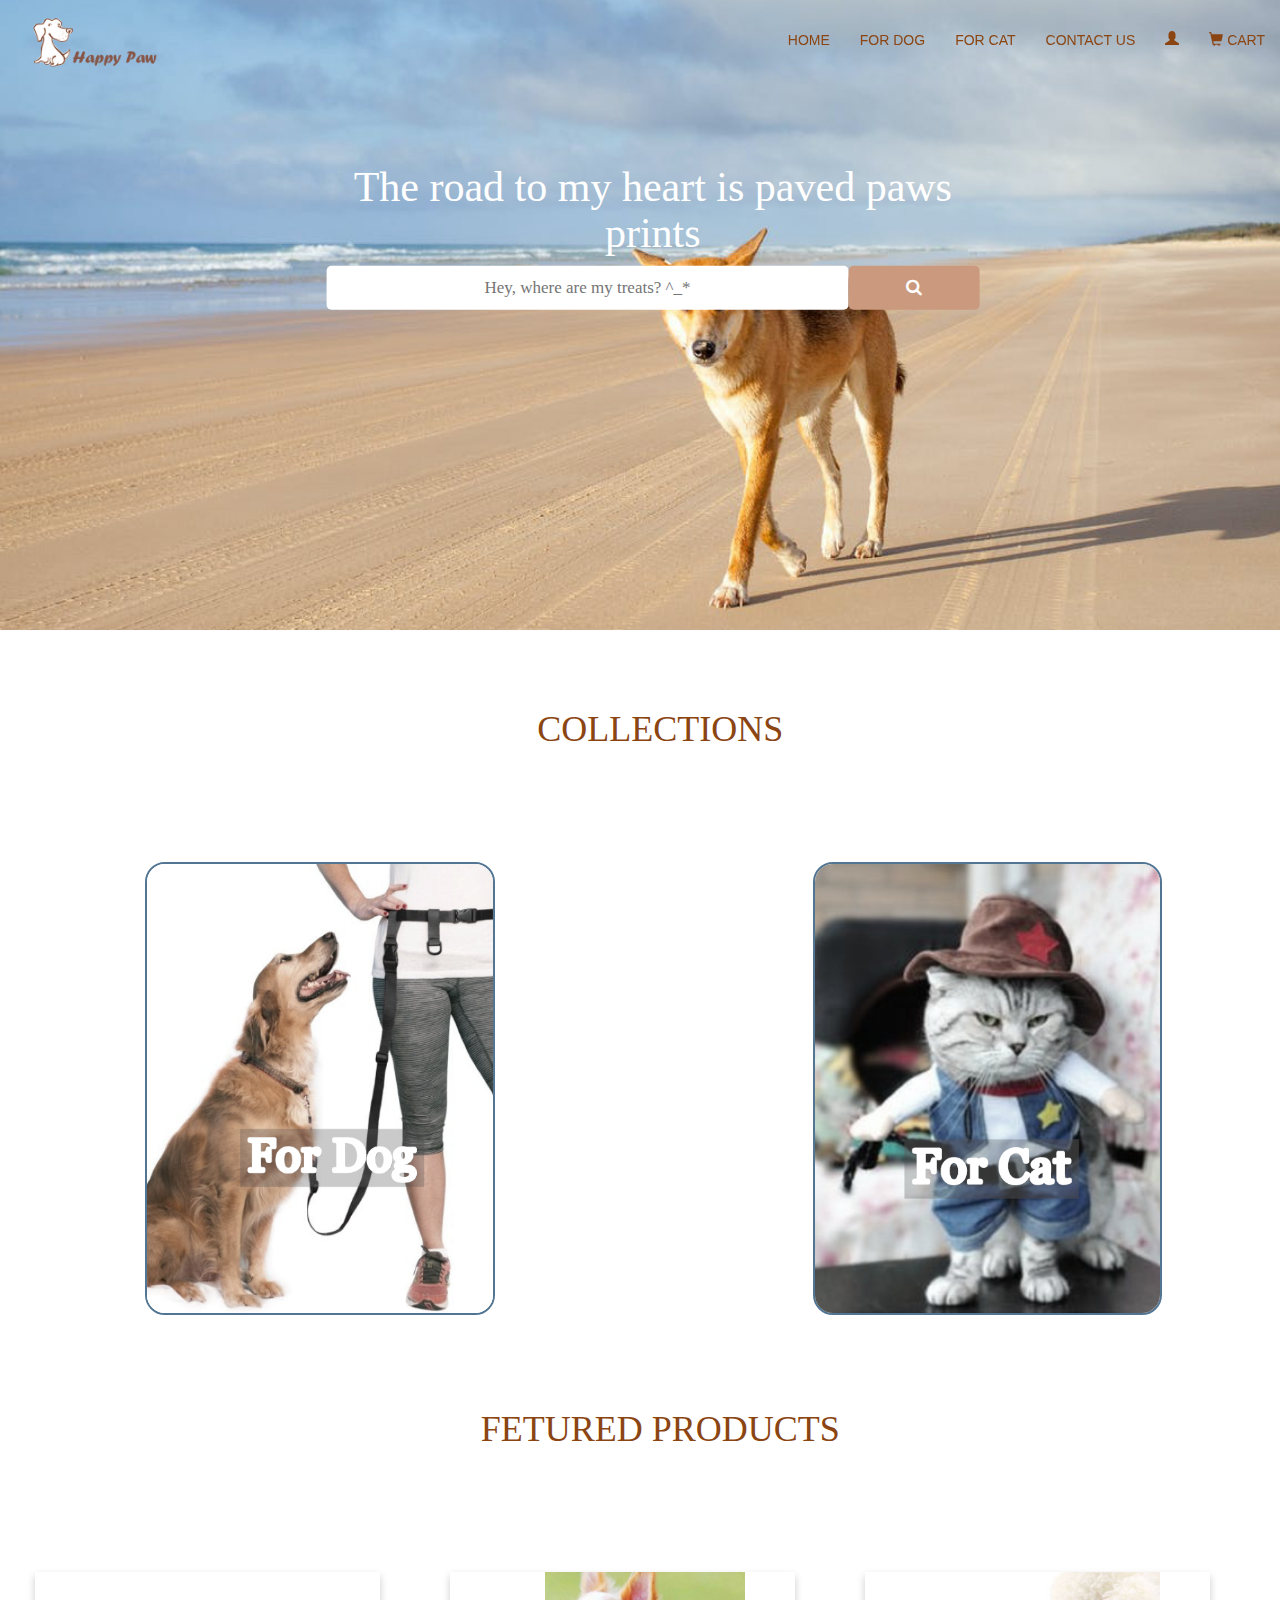
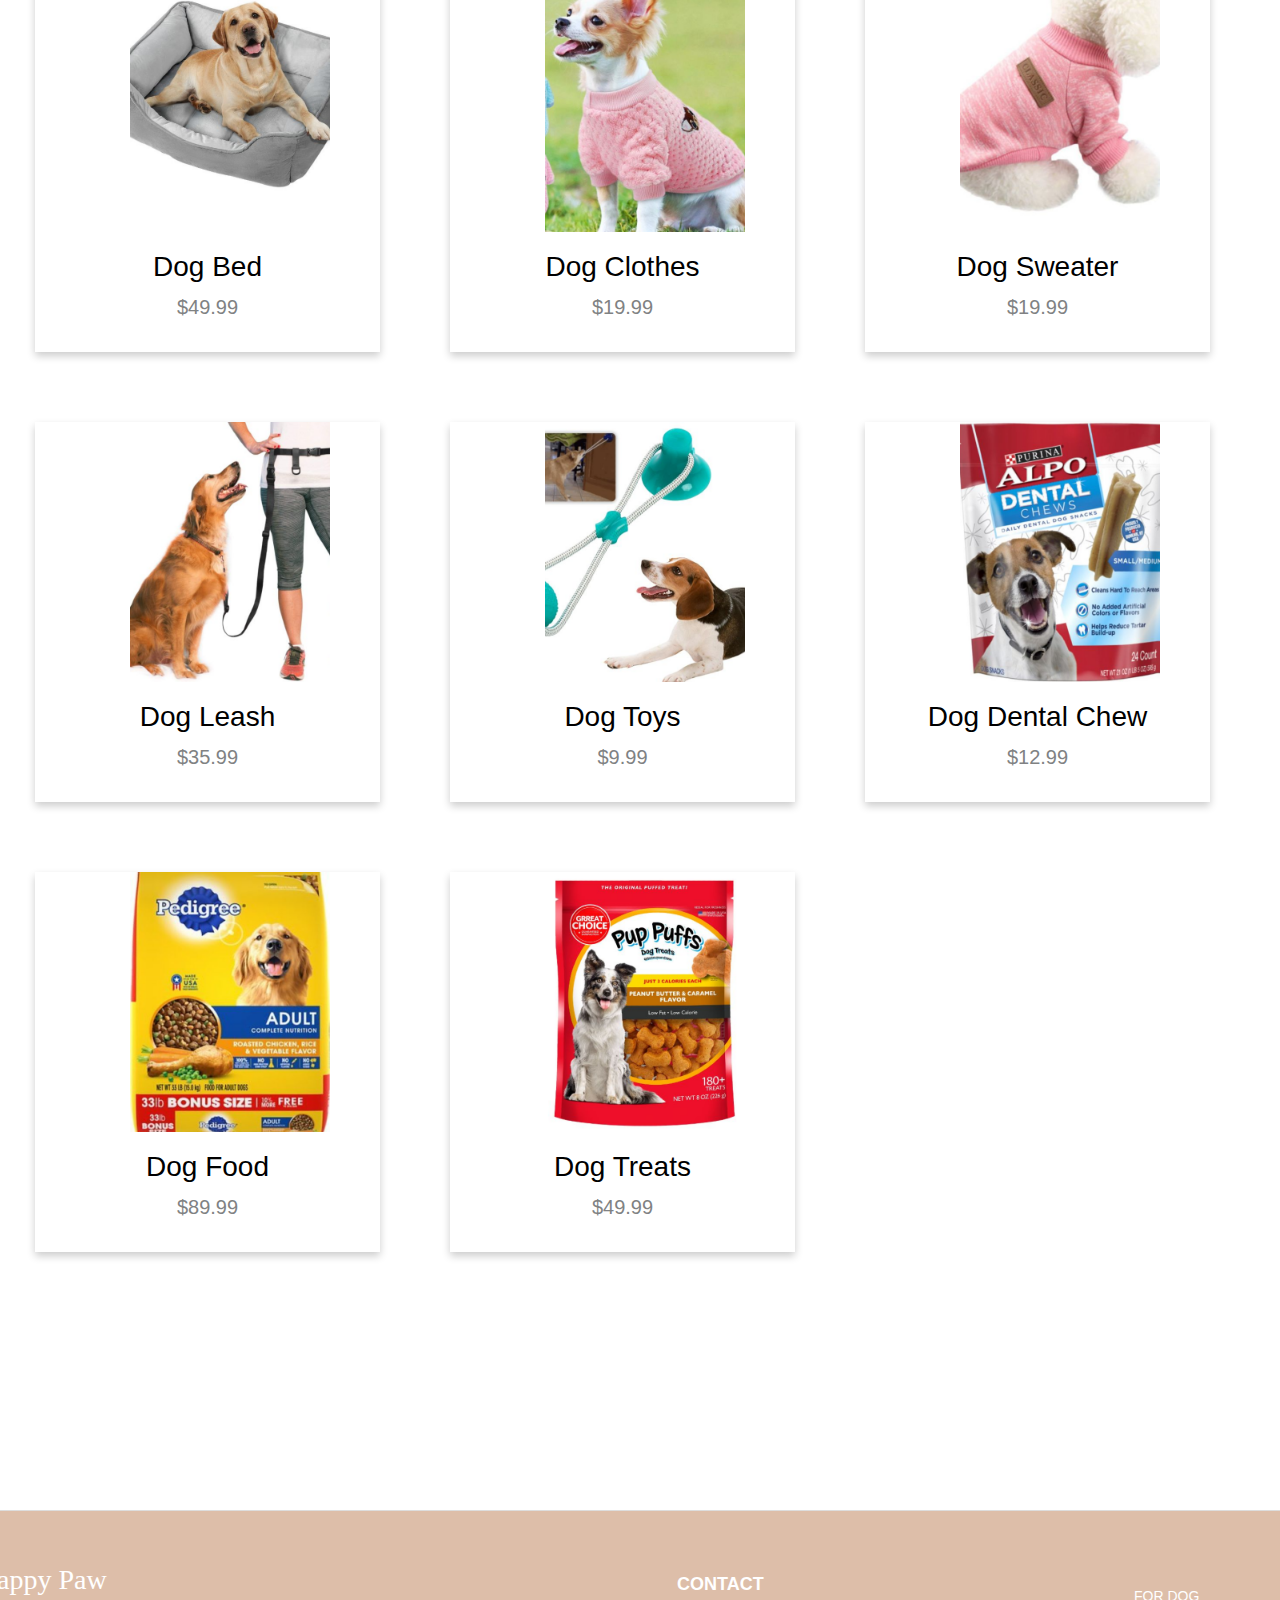
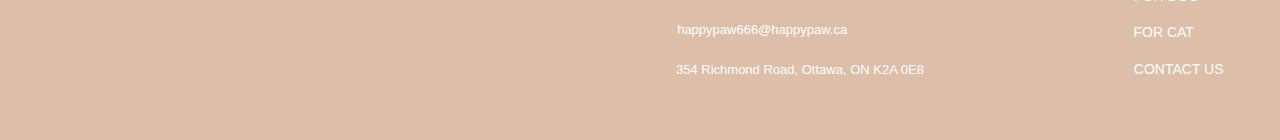
<file: index.html>
<!DOCTYPE html>
<html lang="en">
<!--header-->
<head>
    <title>Welcome to Happy Paw</title>
    <meta charset="utf-8">
    <meta name="viewport" content="width=device-width, initial-scale=1">
    <link rel="stylesheet" href="https://maxcdn.bootstrapcdn.com/bootstrap/3.4.1/css/bootstrap.min.css">
    <link rel="stylesheet" href="https://cdnjs.cloudflare.com/ajax/libs/font-awesome/4.7.0/css/font-awesome.min.css">
    <link rel="stylesheet" type="text/css" href="css/style.css">
</head>
<!--end of header-->
<!--body-->
<body>
    <!-- Navigation -->
    <header class="header">
        <nav class="navbar navbar-light navbar-fixed-top">
            <div class="container-fluid">
                <div class="navbar-header">
                    <a class="navbar-brand" href="#"></a>
                    <a class="active" aria-activedescendant="" href="index.html">
                        <img class="logo" src="image/logo.png">
                    </a>
                </div>
                <div ckass="collapse nav-bar-collapse" id="micon"></div>
                <ul class="nav navbar-nav navbar-right mynav">
                    <li class="active">
                        <a href="index.html" style="margin-top: 15px; color: saddlebrown">Home</a>
                    </li>
                    <li class="active">
                        <a href="fordog.html" style="margin-top: 15px; color: saddlebrown">For Dog</a>
                    </li>
                    <li class="active">
                        <a href="forcat.html" style="margin-top: 15px; color: saddlebrown">For Cat</a>
                    </li>
                    <li class="active">
                        <a href="ContactUs.html" style="margin-top: 15px; color: saddlebrown">Contact Us</a>
                    </li>
                    <!-- user button -->
                    <li>
                        <a href="#">
                            <span class="glyphicon glyphicon-user" style="margin-top: 15px; color: saddlebrown"></span>
                        </a>
                    </li>
                    <!-- shopping cart button -->
                    <li>
                        <a href="" style="color: saddlebrown">
                            <span class="glyphicon glyphicon-shopping-cart"
                                style="margin-top: 16px; color: saddlebrown">
                            </span> Cart
                        </a>
                    </li>
                </ul>
            </div>
        </nav>
        <!--        end or navigation-->
    </header>
    <!--    end of header-->
    <!--content of the main body-->
    <main class="main">
        <!--       full page background image-->
        <div class="home-pic" style="width:100%; margin-left:auto; margin-right: auto; padding-top: -400px">
            <img src="image/homepage.jpg" style="width:102%; height:auto">
        </div>
        <div class="home-text">
            <h1> The road to my heart is paved paws prints</h1>
            <!--               search bar-->
            <form class="example" action="search.html" method="GET">
                <input type="text" placeholder="Hey, where are my treats? ^_*" name="search"
                    style="background-color: white; color:black">
                <button type="submit" href="search.html"
                    style="border: none; background-color: #cb997e; border-radius: 5px">
                    <i class="fa fa-search"></i>
                </button>
            </form>
        </div>
        <!--        <collection categories>-->
        <div class="collection-text">
            <h1> COLLECTIONS </h1>
            <br>
        </div>
        <div class="row" style="text-align: center">
            <div class="col-sm-6">
                <div class="collection-pic">
                    <a href="fordog.html">
                        <img class="img-fluid" src="image/dogcover.png" alt="fordog"
                            style="width:65%; filter:grayscale(50%)">
                    </a>
                </div>
            </div>
            <div class="col-sm-6">
                <div class="collection-pic">
                    <a href="forcat.html">
                        <img class="img-fluid" src="image/catcover.png" alt="Dog Clothes"
                            style="width:65%; filter:grayscale(50%)">
                    </a>
                </div>
            </div>
        </div>
        <!--        end of collection categories-->
        <!--        Begining featured products-->
        <div class="featured-text">
            <h1> Fetured products</h1>
            <br>
        </div>
        <!--        list of featured products-->
        <div id="product-list"></div>
        <!--        end of featured products-->
    </main>
    <!--    end of main-->
    <!-- Footer -->
    <footer>
        <div class="footer" id="footer">
            <div class="container">
                <div class="row">
                    <div class="col-lg-6 col-md-6 col-sm-6 col-xs-2">
                        <h4 href="index.html" style="margin-left:-650px"> Happy Paw</h4>
                    </div>
                    <div class="col-lg-3 col-sm-2 col-xs-2">
                        <h3 style="margin-left: -170px"> Contact </h3>
                        <ul>
                            <li>
                                <a class="email" href="#" style="margin-left: -12px"> happypaw666@happypaw.ca </a>
                            </li>
                            <br>
                            <li>
                                <p style="margin-left: -11px"> 354 Richmond Road, Ottawa, ON K2A 0E8 </p>
                            </li>
                        </ul>
                    </div>
                    <div class="col-lg-3 col-sm-2 col-xs-3">
                        <ul>
                            <li>
                                <h5>
                                    <a href="fordog.html" style="margin-top: 5em"> FOR DOG</a>
                                </h5>
                            </li>
                            <li>
                                <h5>
                                    <a href="forcat.html" style="margin-left: 97px"> FOR CAT</a>
                                </h5>
                            </li>
                            <li>
                                <h5>
                                    <a href="ContactUs.html" style="margin-left: 112px"> CONTACT US </a>
                                </h5>
                            </li>
                        </ul>
                    </div>
                </div>
                <!--                end of row-->
            </div>
            <!--            end of container-->
        </div>
    </footer>
    <!--    end of footer-bottom-->
    <script src="js/jquery-3.5.1.min.js"></script>
    <script src="js/bootstrap.min.js"></script>
    <script src="js/productlist.js"></script>
    <script src="js/script.js"></script>
</body>
<!--end of body-->

</html>
</file>
<file: css/style.css>
/*select all with 0 margin and text centered*/
* {
    margin: 0;
    padding: 0;
    text-align: center;
}

/*navbar*/
.navbar-light {
    text-transform: uppercase;
    height: 80px;
    margin-bottom: 0;
}

/*logo*/
.logo {
    margin-top: 15px;
    width: 40%;
    float:left;
}

/*cart in navbar*/
.cart {
    margin-top: 5px;
    height: 60px;
}

/*customer login*/
.login {
    margin-top: 8px;
    height: 55px;
}

.glyphicon glyphicon-user {
    text-align: right;
}

@media (max-width: 768px) {
    .logo {
        max-width: 50px;
        height: auto;
    }
}

.body {
    margin: 0;
    background-attachment: fixed;
}

/*main class to define homepage background cover*/
.main {
    background-position: center;
    background-repeat: no-repeat;
    background-size: cover;
    position: relative;
    height: 90vh;
    width: 102%;
}

.searchbartext{
    color:black;
}

/*text on homepage*/
.home-text {
    font-size: 40px;
    font-style: normal;
    text-align: center;
    position: absolute;
    top: 28%;
    left: 50%;
    transform: translate(-50%, -50%);
    color: white;
    font-family: cursive;
}

.home-text h1 {
    font-size: 42px;
}

/* Style the search field */
form.example input[type=text] {
    padding: 10px;
    font-size: 17px;
    float: left;
    width: 80%;
    background: #f1f1f1;
    border: none;
    border-radius: 5px;
}


/* Style the submit button */
form.example button {
    float: left;
    width: 20%;
    padding: 10px;
    background: #2196F3;
    color: white;
    font-size: 17px;
    border: 1px solid grey;
    border-left: none;
    /* Prevent double borders */
    cursor: pointer;
}

/*hover*/
form.example button:hover {
    background: #0b7dda;
}

/* Clear floats */
form.example::after {
    content: "";
    clear: both;
    display: table;
}

.collection-text.h1 {
    margin-top: 50px;
    margin-bottom: 20px;
}

.collection-pic {
    margin-left: 100px;
}

/*collection and featured text*/
.collection-text,
.featured-text {
    text-align: center;
    color: saddlebrown;
    font-size: 40px;
    padding-left: 15px;
    font-family: fantasy;
    text-transform: uppercase;
    margin-top: 80px;
}

/*imges under collection section*/
.collection-pic a img {
    position: center;
    display:inline-block;
    border-color: saddlebrown;
    border-radius: 20px;
    border: 2px solid;
    float:left;
    margin: 45px;
}

/*cards under featured products*/
.featured-card {
    box-shadow: 0 4px 8px 0 rgba(0, 0, 0, 0.2);
    max-width: 300px;
    margin: auto;
    text-align: center;
    font-family: arial;
}

.featured-text {
    margin-top: 50px;
    margin-bottom: 20px;
}

/*price*/
.price {
    color: rgb(128, 130, 131);
    font-size: 20px;
}
.product {
    width: 345px;
    height: 380px;
    box-shadow: 0 4px 8px 0 rgba(0, 0, 0, 0.2);
    display: inline-block;
    margin-right: 10px;
    margin-bottom: 20px;
    float: left;
    margin: 35px;
}

.productPic {
    width: 200px;
    margin-left:45px;
}

.ptitle{
  width:200px;
  text-align: center;
  font-size: 28px;
  color: black;
    
}

/* .price{
    margin-top:10px;
    text-align: center;
    font-size: 2.75rem;
    color: gray;
}

.rating{
    text-align:center;
}
.intro{
    text-align: center;
} */

/*footer */
footer {
    position: absolute;
    margin-top: 2300px;
    background: #ddbea9;
    height: 230px;
    width: 103%;
    border-top: 1px solid #DDDDDD;
}

.footer p {
    margin: 0;
}

.footer img {
    max-width: 10%;
}

.footer h3 {
    color: white;
    font-size: 18px;
    font-weight: 600;
    line-height: 27px;
    padding: 40px 0 0px;
    text-transform: uppercase;
    margin-bottom: 15px;
}

.footer h4 {
    color: white;
    font-size: 2em;
    font-weight: 600;
    line-height: 38px;
    padding: 40px 0 10px;
    font-family: cursive;
    font-weight: lighter;
}

.footer ul {
    font-size: 13px;
    list-style-type: none;
    margin-left: 0;
    padding-left: 0;
    margin-top: 0px;
    color: white;
    padding: 0 0 8px 0;
}


.footer ul li a {
    padding: 8px 0 3px 0;
    display: block;
}

.footer a {
    color: white;
    font-weight: lighter;
}

.footer p {
    color: white;
    font-weight: lighter;
}

.footer a: hover {
    font-weight: bold;
}

.bg-gray {
    background-image: -moz-linear-gradient(center bottom, #BBBBBB 0%, #F0F0F0 100%);
    box-shadow: 0 1px 0 #B4B3B3;
}

.footer a {
    width: 200px;
    margin-left: 100px;
    color: white;
}
</file>
